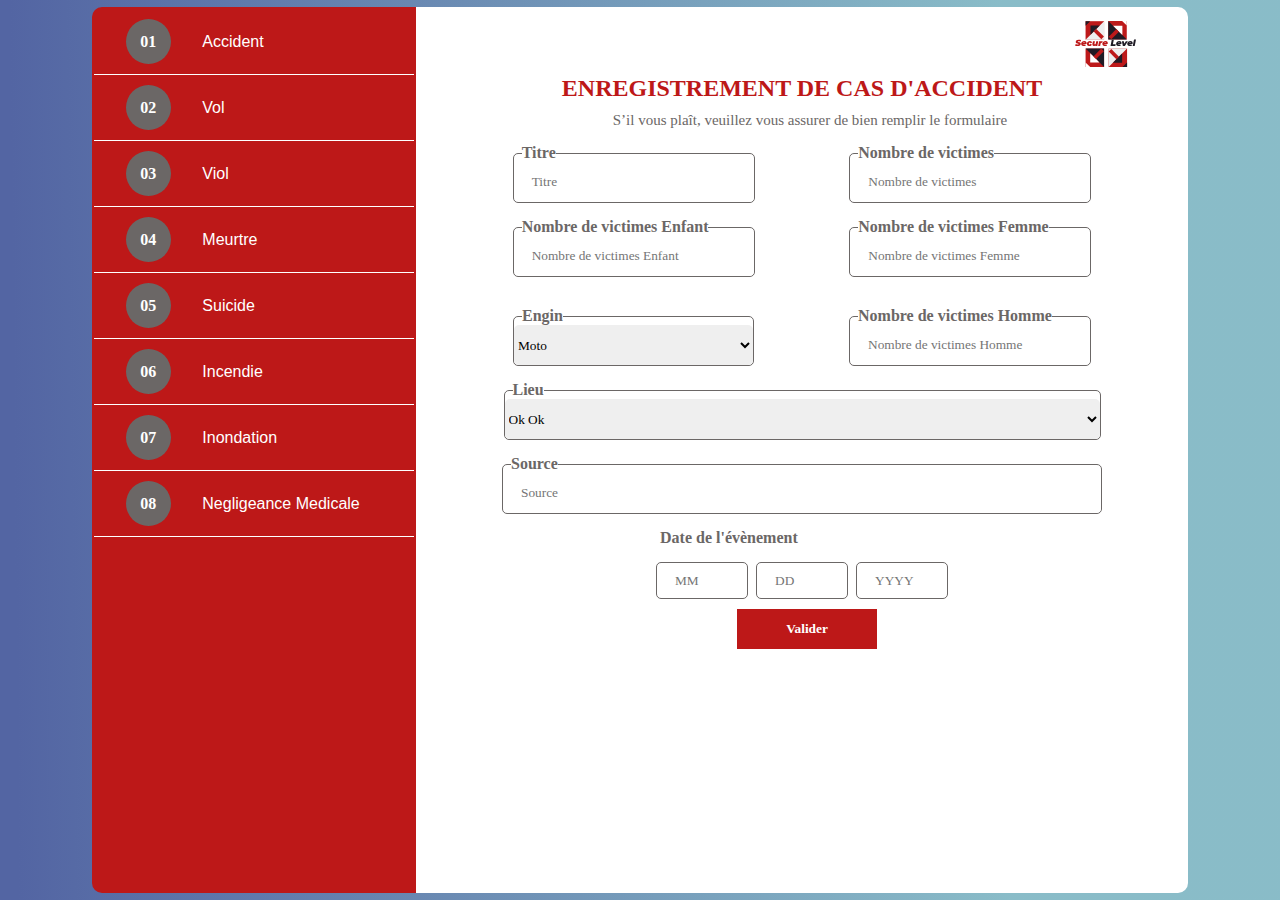
<file: index.html>
<!DOCTYPE html>
<html lang="fr">

<head>
    <meta charset="UTF-8">
    <meta http-equiv="X-UA-Compatible" content="IE=edge">
    <meta name="viewport" content="width=device-width, initial-scale=1.0">
    <link rel="stylesheet" href="style.css">
    <link rel="shortcut icon" href="./assets/logo.png" type="image/x-icon">
    <title>Formulaire-Accident</title>
</head>

<body>
    <div class="principal">
        <div class="secondaire">
            <!-- fond degrade -->
            <div class="trois">
                <div class="sidebar_gche">
                    <div class="menu">
                        <a href="index.html">
                            <div class="puce_verte">
                                01
                            </div>
                            <div class="list-item">Accident</div>
                        </a>

                        <a href="volPage.html">
                            <div class="puce_verte">
                                02
                            </div>
                            <div class="list-item">Vol</div>
                        </a>

                        <a href="violPage.html">
                            <div class="puce_verte">
                                03
                            </div>
                            <div class="list-item">Viol</div>
                        </a>

                        <a href="meurtrePage.html">
                            <div class="puce_verte">
                                04
                            </div>
                            <div class="list-item">Meurtre</div>
                        </a>

                        <a href="suicidePage.html">
                            <div class="puce_verte">
                                05
                            </div>
                            <div class="list-item">Suicide</div>
                        </a>

                        <a href="incendiePage.html">
                            <div class="puce_verte">
                                06
                            </div>
                            <div class="list-item">Incendie</div>
                        </a>


                        <a href="inondationPage.html">
                            <div class="puce_verte">
                                07
                            </div>
                            <div class="list-item">Inondation</div>
                        </a>

                        <a href="Negligeance.html">
                            <div class="puce_verte">
                                08
                            </div>
                            <div class="list-item">Negligeance Medicale</div>
                        </a>
                    </div>
                </div>
                <div class="fond_blanc">
                    <div id="logo">
                        <img src="./assets/logo.svg" alt="Logo Secure Level">
                    </div>
                    <div class="text-form">
                        <h2>enregistrement de cas d'ACCIDENT</h2>
                        <p>S’il vous plaît, veuillez vous assurer de bien remplir le formulaire</p>
                    </div>

                    <form action="" method='post'>
                        <div class="first_template">
                            <fieldset>
                                <legend>Titre</legend>
                                <input type="text" class="form-control" id="title" name="title" placeholder="Titre">
                            </fieldset>
                            <fieldset>
                                <legend>Nombre de victimes</legend>
                                <input type="number" class="form-control" id="nbvictimes" name="nbvictimes"
                                    placeholder="Nombre de victimes" min="0" step="1" onchange="handleChange()"
                                    oninput="handleInput()">
                            </fieldset>
                        </div>
                        <div class="first_template">
                            <fieldset>
                                <legend>Nombre de victimes Enfant</legend>
                                <input type="number" class="form-control" id="nbrE" name="nbrE"
                                    placeholder="Nombre de victimes Enfant" onchange="handleChange()"
                                    oninput="handleInput()" min="0" step="1">
                            </fieldset>
                            <fieldset>
                                <legend>Nombre de victimes Femme</legend>
                                <input type="number" class="form-control" id="nbrF" name="nbrF"
                                    placeholder="Nombre de victimes Femme" onchange="handleChange()"
                                    oninput="handleInput()" min="0" step="1">
                            </fieldset>
                        </div>
                        <div class="first_template">
                            <span id="text-alert" style="color:#bd1818;">Les chiffres entrés ne
                                correspondent pas</span>
                        </div>
                        <div class="first_template">
                            <fieldset>
                                <legend>Engin</legend>
                                <select name="engin" id="type">
                                    <option value="Moto">Moto</option>
                                    <option value="Vehicule de transport">Vehicule de transport</option>
                                </select>
                            </fieldset>

                            <div>
                                <fieldset>
                                    <legend>Nombre de victimes Homme</legend>
                                    <input type="number" class="form-control" id="nbrH" name="nbrH"
                                        placeholder="Nombre de victimes Homme" onchange="handleChange()"
                                        oninput="handleInput()" min="0" step="1">
                                </fieldset>
                                <span id="text-alert" style="color:#bd1818; display:none;">Les chiffres entrés ne
                                    correspondent pas</span>
                            </div>
                        </div>


                        </fieldset>
                        <div class="first_template">
                            <fieldset>
                                <legend>Lieu</legend>
                                <select name="lieu" id="lieu">
                                    <option>Ok Ok</option>
                                </select>
                            </fieldset>
                        </div>
                        <div class="first_template">
                            <fieldset>
                                <legend>Source</legend>
                                <input type="text" class="form-control" id="source" name="source" placeholder="Source">
                            </fieldset>
                        </div>

                        </fieldset>

                        <div class="first_template">
                            <fieldset class="dateItem">
                                <legend>Date de l'évènement</legend>
                                <div id="datetime">
                                    <div>
                                        <fieldset>
                                            <input type="number" name="mois" id="mois" placeholder="MM" min="1" max="12"
                                                onchange="handleChange()" oninput="handleInput()">
                                        </fieldset>
                                    </div>
                                    <div>
                                        <fieldset id="day">
                                            <input type="number" name="jour" id="jour" placeholder="DD" min="1" max="31"
                                                onchange="handleChange()" oninput="handleInput()">
                                        </fieldset>
                                    </div>
                                    <div>
                                        <fieldset id="year">
                                            <input type="number" name="annee" id="annee" placeholder="YYYY" min="2000"
                                                max="2022" onchange="handleChange()" oninput="handleInput()">
                                        </fieldset>
                                    </div>
                                </div>
                            </fieldset>

                        </div>
                        <div class="first_template">
                            <input type="submit" name="send" id="bouton" value="Valider" onclick="handleClick()">
                        </div>
                    </form>
                </div>
            </div>
        </div>
    </div>
    <!-- Javascript Code -->
    <script src="date.js"></script>
    <script src="form.js"></script>
    <script src="calcul.js"></script>
</body>

</html>
</file>
<file: style.css>
* {
  margin: 0;
  padding: 0;
  font-family: montserrat;
}

/* ******************************************************************************************************/
/* ******************************************************************************************************/
/* ******************************************************************************************************/
/* *************************320px TO 480px**********************************************/
/* ******************************************************************************************************/
/* ******************************************************************************************************/
/* ******************************************************************************************************/
@media only screen and (min-width: 320px) and (max-width: 480px) {
  .principal {
    width: 100%;
    height: 100vh;
    overflow: hidden;
  }

  .menu {
    display: flex;
    overflow-x: scroll;
    gap: 2%;
    margin-top: 2px;
  }
  .trois {
    width: 100%;
    height: 100vh;
  }
  a {
    display: flex;
    justify-content: space-between;
    align-items: center;
    border: 0.5px solid #ffffff none;
    height: 10%;
    text-decoration: none;
    font-size: 10px;
  }
  p {
    text-align: center;
    font-size: 10px;
    width: 60%;
    color: #6b6766;
    margin-left: 20%;
    margin-top: 10px;
    display: flex;
    justify-content: center;
    justify-content: space-evenly;
  }
  .sidebar_gche {
    width: 100%;
    background: #bd1818;
    border-radius: 5px 5px 0px 0px;
    padding-top: 2px;
  }
  h2 {
    text-transform: uppercase;
    color: #bd1818;
    display: flex;
    justify-content: center;
    justify-content: space-evenly;
    font-size: 15px;
    text-align: center;
  }

  legend {
    margin-left: 3px;
    color: #6b6766;
    font-weight: bold;
    font-size: 9px;
  }
  .list-item {
    color: #fff;
  }
  .text-form {
    margin-top: 8px;
  }
  .fond_blanc {
    width: 100%;
    border-radius: 0px 8px 8px 0px;
    border: 1px #fff solid;
    background-color: #fff;
    overflow-y: scroll;
  }
  .menu::-webkit-scrollbar {
    width: 0 px;
  }
  .fond_blanc::-webkit-scrollbar {
    width: 7px;
  }
  .fond_blanc::-webkit-scrollbar-track,
  .menu::-webkit-scrollbar-track {
    background: #6b6766;
    border-radius: 10px;
    border: none;
  }
  .fond_blanc::-webkit-scrollbar-thumb:hover,
  .menu::-webkit-scrollbar-thumb:hover {
    background-color: #ebe318;
    transform: translateY(1.2);
  }
  .fond_blanc::-webkit-scrollbar-thumb,
  .menu::-webkit-scrollbar-thumb {
    background-color: #bd1818;
    border-radius: 10px;
    border: 1px solid transparent;
    /* margin-right: 50px; */
    transition: 0.1s transform;
  }

  .puce_verte {
    width: 20px;
    height: 20px;
    color: #fff;
    border-radius: 100% 100%;
    background-color: #6b6766;
    display: flex;
    justify-content: center;
    align-items: center;
    font-weight: bold;
  }

  .second_template,
  .third_template {
    display: flex;
    justify-content: center;
    margin-top: 10px;
  }

  #lieu:focus,
  #engin:focus,
  #type:focus {
    outline: none;
  }
  #fieldNb {
    width: 90%;
    margin-top: 10px;
    padding: 5px 0;
  }
  .nbVictimesH {
    margin-top: 4px;
  }
  .fi {
    margin-top: 10px;
    display: flex;
    justify-content: space-evenly;
  }

  .puce_verte:hover {
    background-color: #ebe318;
    color: #6b6766;
  }
  /* .puce_blanche {
    width: 50px;
    height: 50px;
    border: #000 solid 0px;
    border-radius: 100% 100%;
    background-color: #ffffff;
    float: left;
  } */

  .nbVictimesH {
    display: flex;
    justify-content: center;
    margin-top: 10px;
  }

  #engin,
  #type {
    border: none;
    width: 150px;
    height: 40px;
    border-radius: 5px;
  }
  #lieu,
  #source {
    width: 355px;
    border: none;
    height: 40px;
    border-radius: 5px;
  }
  input[type="text"],
  #nbvictimes,
  #nbrE,
  #nbrF,
  #nbrH {
    width: 145px;
    height: 40px;
    border: none;
    border-radius: 5px;
  }

  fieldset {
    border: #6b6766 solid 0.1rem;
    border-radius: 5px;
    width: fit-content;
  }
  .Nbvictim {
    margin-left: 5%;
    margin-top: 5px;
  }
  .formulaire {
    width: 77%;
  }
  .first_template {
    display: flex;
    justify-content: space-around;
    margin-top: 15px;
  }

  input::placeholder {
    text-indent: 1px;
    font-weight: bold;
    font-size: 9px;
  }

  input:focus {
    outline: none;
  }
  input {
    margin-left: 10px;
  }
  #datetime {
    display: flex;
    justify-content: space-evenly;
    margin-top: 5px;
  }
  .dateItem {
    border: none;
    width: 250px;
    height: 65px;
  }

  input[type="number"] {
    border-radius: 15px;
    width: 50px;
    height: 35px;
    border: none;
  }

  input[type="number"]:focus {
    outline: none;
  }

  img {
    width: 8%;
    margin-right: 50px;
    margin-top: 12px;
  }
  

  #logo {
    display: flex;
    justify-content: flex-end;
  }
  input[type="submit"] {
    width: 100px;
    height: 40px;
    margin-top: 15px;
    margin-left: 25%;
    color: #fff;
    background: #bd1818;
    border: none;
    animation: transform 0.1s;
    font-weight: bold;
    text-transform: capitalize;
  }

  input[type="submit"]:hover {
    background: #ebe318;
    color: #6b6766;
  }

  a:focus {
    outline: none;
  }

  .fie {
    display: flex;
    justify-content: space-evenly;
  }

  #fieldN {
    width: 90%;
    margin-top: 10px;
    /* padding: 2px 2px; */
    border: none;
  }

  .barderecherche {
    width: 50%;
    display: flex;
    align-items: center;
    justify-content: center;
    margin: 0 25%;
    margin-top: 20px;
  }

  .bar {
    display: flex;
    flex-direction: column;
  }

  .formulaire {
    display: flex;
    justify-content: space-evenly;
  }

  .chartCard {
    display: flex;
    justify-content: space-evenly;
    margin-top: 5%;
  }
  .chartBox {
    width: 100%;
  }
}

/* ******************************************************************************************************/
/* ******************************************************************************************************/
/* ******************************************************************************************************/
/* *************************481px TO 600px**********************************************/
/* ******************************************************************************************************/
/* ******************************************************************************************************/
/* ******************************************************************************************************/
@media screen and (min-width: 481px) and (max-width: 600px) {
  .principal {
    width: 100%;
    height: 100vh;
    overflow: hidden;
  }

  .menu {
    display: flex;
    overflow-x: auto;
    gap: 2%;
    margin-top: 2px;
  }
  .trois {
    width: 100%;
    height: 100vh;
  }
  a {
    display: flex;
    justify-content: space-between;
    align-items: center;
    border: 0.5px solid #ffffff none;
    height: 10%;
    text-decoration: none;
    font-size: 10px;
  }
  p {
    text-align: center;
    font-size: 10px;
    width: 60%;
    color: #6b6766;
    margin-left: 20%;
    margin-top: 10px;
    display: flex;
    justify-content: center;
    justify-content: space-evenly;
  }
  .sidebar_gche {
    width: 100%;
    background: #bd1818;
    border-radius: 5px 5px 0px 0px;
    padding-top: 2px;
  }
  h2 {
    text-transform: uppercase;
    color: #bd1818;
    display: flex;
    justify-content: center;
    justify-content: space-evenly;
    font-size: 15px;
    text-align: center;
  }

  legend {
    margin-left: 3px;
    color: #6b6766;
    font-weight: bold;
    font-size: 9px;
  }
  .list-item {
    color: #fff;
  }
  .text-form {
    margin-top: 8px;
  }
  .fond_blanc {
    width: 100%;
    border-radius: 0px 8px 8px 0px;
    border: 1px #fff solid;
    background-color: #fff;
    overflow-y: scroll;
  }
  .menu::-webkit-scrollbar {
    width: 0 px;
  }
  .fond_blanc::-webkit-scrollbar {
    width: 7px;
  }
  .fond_blanc::-webkit-scrollbar-track,
  .menu::-webkit-scrollbar-track {
    background: #6b6766;
    border-radius: 10px;
    border: none;
  }
  .fond_blanc::-webkit-scrollbar-thumb:hover,
  .menu::-webkit-scrollbar-thumb:hover {
    background-color: #ebe318;
    transform: translateY(1.2);
  }
  .fond_blanc::-webkit-scrollbar-thumb,
  .menu::-webkit-scrollbar-thumb {
    background-color: #bd1818;
    border-radius: 10px;
    border: 1px solid transparent;
    /* margin-right: 50px; */
    transition: 0.1s transform;
  }

  .puce_verte {
    width: 20px;
    height: 20px;
    color: #fff;
    border-radius: 100% 100%;
    background-color: #6b6766;
    display: flex;
    justify-content: center;
    align-items: center;
    font-weight: bold;
  }

  .second_template,
  .third_template {
    display: flex;
    justify-content: center;
    margin-top: 10px;
  }

  /* #lieu,
  #engin,
  #type {
    border: none;
    width: 155px;
    height: 30px;
    border-radius: 5px;
  } */
  #lieu:focus,
  #engin:focus,
  #type:focus {
    outline: none;
  }
  #fieldNb {
    width: 90%;
    margin-top: 10px;
    padding: 5px 0;
  }
  .nbVictimesH {
    margin-top: 4px;
  }
  .fi {
    margin-top: 10px;
    display: flex;
    justify-content: space-evenly;
  }

  .puce_verte:hover {
    background-color: #ebe318;
    color: #6b6766;
  }
  /* .puce_blanche {
    width: 50px;
    height: 50px;
    border: #000 solid 0px;
    border-radius: 100% 100%;
    background-color: #ffffff;
    float: left;
  } */

  .nbVictimesH {
    display: flex;
    justify-content: center;
    margin-top: 10px;
  }

  #engin,
  #type {
    border: none;
    width: 250px;
    height: 40px;
    border-radius: 5px;
  }
  #lieu,
  #source {
    width: 475px;
    border: none;
    height: 40px;
    border-radius: 5px;
  }
  input[type="text"],
  #nbvictimes,
  #nbrE,
  #nbrF,
  #nbrH {
    width: 200px;
    height: 40px;
    border: none;
    border-radius: 5px;
  }
  fieldset {
    border: #6b6766 solid 0.1rem;
    border-radius: 5px;
    width: fit-content;
  }
  .Nbvictim {
    margin-left: 9%;
    margin-top: 5px;
  }
  .formulaire {
    width: 77%;
  }
  .first_template {
    display: flex;
    justify-content: space-around;
    margin-top: 15px;
  }

  input::placeholder {
    text-indent: 1px;
    font-weight: bold;
    font-size: 9px;
  }

  input:focus {
    outline: none;
  }
  input {
    margin-left: 10px;
  }
  .date {
    margin-top: 10px;
    margin-left: 26.5%;
  }
  #datetime {
    display: flex;
    justify-content: space-evenly;
    margin-top: 5px;
  }
  .dateItem {
    width: 250px;
    height: 65px;
    border: none;
  }

  input[type="number"] {
    border-radius: 15px;
    width: 50px;
    height: 35px;
    border: none;
  }

  input[type="number"]:focus {
    outline: none;
  }

  img {
    width: 8%;
    margin-right: 50px;
    margin-top: 12px;
  }
  

  #logo {
    display: flex;
    justify-content: flex-end;
  }
  input[type="submit"] {
    width: 100px;
    height: 40px;
    margin-top: 15px;
    margin-left: 25%;
    color: #fff;
    background: #bd1818;
    border: none;
    animation: transform 0.1s;
    font-weight: bold;
    text-transform: capitalize;
  }

  input[type="submit"]:hover {
    background: #ebe318;
    color: #6b6766;
  }

  a:focus {
    outline: none;
  }

  .fie {
    display: flex;
    justify-content: space-evenly;
  }

  #fieldN {
    width: 90%;
    margin-top: 10px;
    /* padding: 2px 2px; */
    border: none;
  }

  .barderecherche {
    width: 50%;
    display: flex;
    align-items: center;
    justify-content: center;
    margin: 0 25%;
    margin-top: 20px;
  }

  .bar {
    display: flex;
    flex-direction: column;
  }

  .formulaire {
    display: flex;
    justify-content: space-evenly;
  }

  .chartCard {
    display: flex;
    justify-content: space-evenly;
    margin-top: 5%;
  }
  .chartBox {
    width: 100%;
  }
}

/* ******************************************************************************************************/
/* ******************************************************************************************************/
/* ******************************************************************************************************/
/* *************************601px and 721px**********************************************/
/* ******************************************************************************************************/
/* ******************************************************************************************************/
/* ******************************************************************************************************/
@media screen and (min-width: 601px) and (max-width: 721px) {
  .principal {
    width: 100%;
    height: 100vh;
    border: 0px #f00 solid;
    font-family: Arial, Helvetica, sans-serif;
  }

  .secondaire {
    width: 100%;
    height: 100vh;
    margin: 0 auto;
    background: linear-gradient(
      89.45deg,
      #5365a3 1.42%,
      rgba(118, 177, 191, 0.86) 78.2%
    );
  }
  .menu {
    height: fit-content;
    overflow-y: auto;
  }
  .trois {
    width: 100%;
    height: 100vh;
    display: flex;
    justify-content: center;
    align-items: center;
    border: 0px solid #00f;
  }
  a {
    display: flex;
    justify-content: space-evenly;
    align-items: center;
    border: 0.5px solid #ffffff;
    width: 100%;
    height: 55px;
    border-top: none;
    border-left: none;
    border-right: none;
    text-decoration: none;
  }
  p {
    text-align: center;
    font-size: 10px;
    width: 200px;
    color: #6b6766;
    margin-left: 25%;
    margin-top: 10px;
  }
  .sidebar_gche {
    width: 25%;
    height: 98vh;
    background: #bd1818;
    border-radius: 8px 0px 0px 8px;
  }
  h2 {
    text-transform: uppercase;
    color: #bd1818;
    display: flex;
    justify-content: center;
    text-align: center;
    font-size: 15px;
  }

  legend {
    margin-left: 2px;
    color: #6b6766;
    font-weight: 550;
    font-size: 12px;
  }
  .list-item {
    color: #fff;
    font-family: arial;
    width: 68%;
    font-size: 15px;
    font-family: montserrat;
  }
  .text-form {
    margin-top: 8px;
  }
  .fond_blanc {
    width: 60%;
    height: 98vh;
    border-radius: 0px 10px 10px 0px;
    /* border: 1px #fff solid; */
    background-color: #fff;
    overflow: auto;
  }

  .fond_blanc::-webkit-scrollbar {
    width: 4px;
  }
  .fond_blanc::-webkit-scrollbar-track {
    background: #6b6766;
    border-radius: 10px;
    border: none;
  }
  .fond_blanc::-webkit-scrollbar-thumb:hover {
    background-color: #ebe318;
    transform: translateY(1.2);
  }
  .fond_blanc::-webkit-scrollbar-thumb {
    background-color: #bd1818;
    border-radius: 10px;
    border: 1px solid transparent;
    margin-right: 50px;
    transition: 0.1s transform;
  }

  .cercle_vert {
    width: 50px;
    height: 50px;
    border: #000 solid 0px;
    border-radius: 100% 100%;
    background-color: #66a950;
  }
  .puce_verte {
    width: 30px;
    height: 30px;
    color: #fff;
    border-radius: 100% 100%;
    background-color: #6b6766;
    display: flex;
    justify-content: center;
    align-items: center;
    font-weight: bold;
    font-size: 15px;
  }

  .second_template,
  .third_template {
    display: flex;
    justify-content: center;
    margin-top: 10px;
  }
  /* 
  #lieu,
  #engin,
  #type {
    border: none;
    width: 165px;
    height: 40px;
    border-radius: 5px;
  } */
  #lieu:focus,
  #engin:focus,
  #type:focus {
    outline: none;
  }
  #fieldNb {
    width: 90%;
    margin-top: 10px;
    padding: 5px 0;
  }
  .nbVictimesH {
    margin-top: 4px;
  }
  .fi {
    margin-top: 10px;
    display: flex;
    justify-content: space-evenly;
  }

  .puce_verte:hover {
    background-color: #ebe318;
    color: #6b6766;
  }
  .puce_blanche {
    width: 50px;
    height: 50px;
    border: #000 solid 0px;
    border-radius: 100% 100%;
    background-color: #ffffff;
    float: left;
  }

  .nbVictimesH {
    display: flex;
    justify-content: center;
    margin-top: 10px;
  }

  /* .Nbvictim {
    margin-left: 5%;
    margin-top: 8px;
  } */

  fieldset {
    border: #6b6766 solid 0.1rem;
    border-radius: 5px;
    width: fit-content;
  }
  /* 
  .formulaire {
    width: 77%;
  } */
  .first_template {
    display: flex;
    justify-content: space-evenly;
    margin-top: 15px;
  }

  input::placeholder {
    text-indent: 8px;
    font-weight: normal;
  }

  input:focus {
    outline: none;
  }
  input {
    margin-left: 10px;
  }
  .date {
    margin-top: 10px;
    margin-left: 58px;
  }
  #datetime {
    display: flex;
    justify-content: space-evenly;
    margin-top: 5px;
  }
  .dateItem {
    width: 40%;
    border: none;
    height: 65px;
  }

  input[type="number"] {
    border-radius: 15px;
    width: 80px;
    height: 35px;
    border: none;
  }

  input[type="number"]:focus {
    outline: none;
  }

  img {
    width: 8%;
    margin-right: 50px;
    margin-top: 12px;
  }
    

  #logo {
    display: flex;
    justify-content: flex-end;
  }
  input[type="submit"] {
    width: 140px;
    height: 40px;
    margin-top: 15px;
    color: #fff;
    background: #bd1818;
    border: none;
    animation: transform 0.1s;
    font-weight: bold;
    text-transform: capitalize;
  }

  input[type="submit"]:hover {
    background: #ebe318;
    color: #6b6766;
  }

  a:focus {
    outline: none;
  }

  .fie {
    display: flex;
    justify-content: space-evenly;
  }

  #fieldN {
    width: 540px;
    margin-top: 10px;
    padding: 5px 0;
    border: none;
  }
  .barderecherche {
    width: 50%;
    display: flex;
    align-items: center;
    justify-content: center;
    margin: 0 25%;
    margin-top: 20px;
  }

  .bar {
    display: flex;
    flex-direction: column;
  }

  .formulaire {
    display: flex;
    justify-content: space-evenly;
  }

  .chartCard {
    display: flex;
    justify-content: space-evenly;
    margin-top: 5%;
  }
  .chartBox {
    width: 100%;
  }

  legend {
    font-size: 10px;
  }
  @media screen and (min-width: 601px) {
    #engin,
    #type {
      border: none;
      width: 145px;
      height: 40px;
      border-radius: 5px;
    }
    #lieu,
    #source {
      width: 320px;
      border: none;
      height: 40px;
      border-radius: 5px;
    }
    input[type="text"],
    #nbvictimes,
    #nbrE,
    #nbrF,
    #nbrH {
      width: 140px;
      height: 40px;
      border: none;
      border-radius: 5px;
    }
  }

  @media screen and (min-width: 661px) {
    #engin,
    #type {
      border: none;
      width: 175px;
      height: 40px;
      border-radius: 5px;
    }
    #lieu {
      width: 370px;
      border: none;
      height: 40px;
      border-radius: 5px;
    }
    #source {
      width: 360px;
      border: none;
      height: 40px;
      border-radius: 5px;
    }
    input[type="text"],
    #nbvictimes,
    #nbrE,
    #nbrF,
    #nbrH {
      width: 170px;
      height: 40px;
      border: none;
      border-radius: 5px;
    }
  }

  /* @media screen and (min-width:7px) {
    
  #engin,
  #type {
    border: none;
    width: 175px;
    height: 40px;
    border-radius: 5px;
  }
  #lieu,
  #source {
    width: 380px;
    border: none;
    height: 40px;
    border-radius: 5px;
  }
  input[type="text"],
  #nbvictimes,
  #nbrE,
  #nbrF,
  #nbrH {
    width: 170px;
    height: 40px;
    border: none;
    border-radius: 5px;
  }
    
  } */
}

/* ******************************************************************************************************/
/* ******************************************************************************************************/
/* ******************************************************************************************************/
/* *************************722px and 863px**********************************************/
/* ******************************************************************************************************/
/* ******************************************************************************************************/
/* ******************************************************************************************************/
@media screen and (min-width: 722px) and (max-width: 862px) {
  .principal {
    width: 100%;
    height: 100vh;
    border: 0px #f00 solid;
    font-family: Arial, Helvetica, sans-serif;
  }

  .secondaire {
    width: 100%;
    height: 100vh;
    margin: 0 auto;
    background: linear-gradient(
      89.45deg,
      #5365a3 1.42%,
      rgba(118, 177, 191, 0.86) 78.2%
    );
  }
  .menu {
    height: fit-content;
    overflow-y: auto;
  }
  .trois {
    width: 100%;
    height: 100vh;
    display: flex;
    justify-content: center;
    align-items: center;
    border: 0px solid #00f;
  }
  a {
    display: flex;
    justify-content: space-evenly;
    align-items: center;
    border: 0.5px solid #ffffff;
    width: 100%;
    height: 55px;
    border-top: none;
    border-left: none;
    border-right: none;
    text-decoration: none;
  }
  p {
    text-align: center;
    font-size: 10px;
    width: 200px;
    color: #6b6766;
    margin-left: 25%;
    margin-top: 10px;
  }
  .sidebar_gche {
    width: 25%;
    height: 98vh;
    background: #bd1818;
    border-radius: 8px 0px 0px 8px;
  }
  h2 {
    text-transform: uppercase;
    color: #bd1818;
    display: flex;
    justify-content: center;
    text-align: center;
    font-size: 15px;
  }

  legend {
    margin-left: 2px;
    color: #6b6766;
    font-weight: 550;
    font-size: 12px;
  }
  .list-item {
    color: #fff;
    font-family: arial;
    width: 68%;
    font-size: 15px;
    font-family: montserrat;
  }
  .text-form {
    margin-top: 8px;
  }
  .fond_blanc {
    width: 60%;
    height: 98vh;
    border-radius: 0px 10px 10px 0px;
    /* border: 1px #fff solid; */
    background-color: #fff;
    overflow: auto;
  }

  .fond_blanc::-webkit-scrollbar {
    width: 4px;
  }
  .fond_blanc::-webkit-scrollbar-track {
    background: #6b6766;
    border-radius: 10px;
    border: none;
  }
  .fond_blanc::-webkit-scrollbar-thumb:hover {
    background-color: #ebe318;
    transform: translateY(1.2);
  }
  .fond_blanc::-webkit-scrollbar-thumb {
    background-color: #bd1818;
    border-radius: 10px;
    border: 1px solid transparent;
    margin-right: 50px;
    transition: 0.1s transform;
  }

  .cercle_vert {
    width: 50px;
    height: 50px;
    border: #000 solid 0px;
    border-radius: 100% 100%;
    background-color: #66a950;
  }
  .puce_verte {
    width: 30px;
    height: 30px;
    color: #fff;
    border-radius: 100% 100%;
    background-color: #6b6766;
    display: flex;
    justify-content: center;
    align-items: center;
    font-weight: bold;
    font-size: 15px;
  }

  .second_template,
  .third_template {
    display: flex;
    justify-content: center;
    margin-top: 10px;
  }
  #engin,
  #type {
    border: none;
    width: 185px;
    height: 40px;
    border-radius: 5px;
  }
  #lieu,
  #source {
    width: 420px;
    border: none;
    height: 40px;
    border-radius: 5px;
  }
  #lieu:focus,
  #engin:focus,
  #type:focus {
    outline: none;
  }
  #fieldNb {
    width: 90%;
    margin-top: 10px;
    padding: 5px 0;
  }
  .nbVictimesH {
    margin-top: 4px;
  }
  .fi {
    margin-top: 10px;
    display: flex;
    justify-content: space-evenly;
  }

  .puce_verte:hover {
    background-color: #ebe318;
    color: #6b6766;
  }
  .puce_blanche {
    width: 50px;
    height: 50px;
    border: #000 solid 0px;
    border-radius: 100% 100%;
    background-color: #ffffff;
    float: left;
  }

  .nbVictimesH {
    display: flex;
    justify-content: center;
    margin-top: 10px;
  }

  .Nbvictim {
    margin-left: 5%;
    margin-top: 8px;
  }

  input[type="text"],
  #nbvictimes,
  #nbrE,
  #nbrF,
  #nbrH {
    width: 180px;
    height: 40px;
    border: none;
    border-radius: 5px;
  }
  fieldset {
    border: #6b6766 solid 0.1rem;
    border-radius: 5px;
    width: fit-content;
  }
  /* 
  .formulaire {
    width: 77%;
  } */
  .first_template {
    display: flex;
    justify-content: space-evenly;
    margin-top: 25px;
  }

  input::placeholder {
    text-indent: 8px;
    font-weight: normal;
  }

  input:focus {
    outline: none;
  }
  input {
    margin-left: 10px;
  }
  .date {
    margin-top: 10px;
    margin-left: 58px;
  }
  #datetime {
    display: flex;
    justify-content: space-evenly;
    margin-top: 5px;
  }
  .dateItem {
    width: 40%;
    height: 65px;
    border: none;
  }

  input[type="number"] {
    border-radius: 15px;
    width: 60px;
    height: 35px;
    border: none;
  }

  input[type="number"]:focus {
    outline: none;
  }

  img {
    width: 8%;
    margin-right: 50px;
    margin-top: 12px;
  }
   

  #logo {
    display: flex;
    justify-content: flex-end;
  }
  input[type="submit"] {
    width: 140px;
    height: 40px;
    color: #fff;
    background: #bd1818;
    border: none;
    animation: transform 0.1s;
    font-weight: bold;
    text-transform: capitalize;
  }

  input[type="submit"]:hover {
    background: #ebe318;
    color: #6b6766;
  }

  a:focus {
    outline: none;
  }

  .fie {
    display: flex;
    justify-content: space-evenly;
  }

  #fieldN {
    width: 540px;
    margin-top: 10px;
    padding: 5px 0;
    border: none;
  }
  .barderecherche {
    width: 50%;
    display: flex;
    align-items: center;
    justify-content: center;
    margin: 0 25%;
    margin-top: 20px;
  }

  .bar {
    display: flex;
    flex-direction: column;
  }

  .formulaire {
    display: flex;
    justify-content: space-evenly;
  }

  .chartCard {
    display: flex;
    justify-content: space-evenly;
    margin-top: 5%;
  }
  .chartBox {
    width: 100%;
  }
}

/* ******************************************************************************************************/
/* ******************************************************************************************************/
/* ******************************************************************************************************/
/* *************************863px and 982px**********************************************/
/* ******************************************************************************************************/
/* ******************************************************************************************************/
/* ******************************************************************************************************/
@media screen and (min-width: 863px) and (max-width: 982px) {
  .principal {
    width: 100%;
    height: 100vh;
    border: 0px #f00 solid;
    font-family: Arial, Helvetica, sans-serif;
  }

  .secondaire {
    width: 100%;
    height: 100vh;
    margin: 0 auto;
    background: linear-gradient(
      89.45deg,
      #5365a3 1.42%,
      rgba(118, 177, 191, 0.86) 78.2%
    );
  }
  .menu {
    height: fit-content;
  }
  .trois {
    width: 100%;
    height: 100vh;
    display: flex;
    justify-content: center;
    align-items: center;
    border: 0px solid #00f;
  }
  a {
    display: flex;
    justify-content: space-evenly;
    align-items: center;
    border: 0.5px solid #ffffff;
    width: 100%;
    height: 65px;
    border-top: none;
    border-left: none;
    border-right: none;
    text-decoration: none;
  }
  p {
    text-align: center;
    font-size: 15px;
    width: 400px;
    color: #6b6766;
    margin-left: 15%;
    margin-top: 10px;
  }
  .sidebar_gche {
    width: 25%;
    height: 98vh;
    background: #bd1818;
    border-radius: 10px 0px 0px 10px;
    overflow: auto;
  }
  h2 {
    text-transform: uppercase;
    color: #bd1818;
    display: flex;
    justify-content: center;
    text-align: center;
  }

  legend {
    margin-left: 8px;
    color: #6b6766;
    font-weight: 550;
  }
  .list-item {
    color: #fff;
    font-family: arial;
    width: 180px;
  }
  .text-form {
    margin-top: 8px;
  }
  .fond_blanc {
    width: 60%;
    height: 98vh;
    border-radius: 0px 10px 10px 0px;
    /* border: 1px #fff solid; */
    background-color: #fff;
    overflow: auto;
  }

  .fond_blanc::-webkit-scrollbar,
  .sidebar_gche::-webkit-scrollbar {
    width: 8px;
  }
  .fond_blanc::-webkit-scrollbar-track,
  .sidebar_gche::-webkit-scrollbar-track {
    background: #6b6766;
    border-radius: 10px;
    border: none;
  }
  .fond_blanc::-webkit-scrollbar-thumb:hover {
    background-color: #ebe318;
    transform: translateY(1.2);
  }
  .fond_blanc::-webkit-scrollbar-thumb,
  .sidebar_gche::-webkit-scrollbar-thumb {
    background-color: #bd1818;
    border-radius: 10px;
    border: 1px solid transparent;
    margin-right: 50px;
    transition: 0.1s transform;
  }
  .sidebar_gche::-webkit-scrollbar-thumb {
    background-color: #ebe318;
  }

  .cercle_vert {
    width: 50px;
    height: 50px;
    border: #000 solid 0px;
    border-radius: 100% 100%;
    background-color: #66a950;
  }
  .puce_verte {
    width: 45px;
    height: 45px;
    color: #fff;
    border-radius: 100% 100%;
    background-color: #6b6766;
    display: flex;
    justify-content: center;
    align-items: center;
    font-weight: bold;
  }

  /* .second_template,
  .third_template {
    display: flex;
    justify-content: center;
    margin-top: 10px;
  } */
  #engin,
  #type {
    border: none;
    width: 210px;
    height: 40px;
    border-radius: 5px;
  }
  #lieu:focus,
  #engin:focus,
  #type:focus {
    outline: none;
  }
  #fieldNb {
    width: 540px;
    margin-top: 10px;
    padding: 5px 0;
  }
  .nbVictimesH {
    margin-top: 4px;
  }
  .fi {
    margin-top: 10px;
    display: flex;
    justify-content: space-evenly;
  }

  .puce_verte:hover {
    background-color: #ebe318;
    color: #6b6766;
  }
  .puce_blanche {
    width: 50px;
    height: 50px;
    border: #000 solid 0px;
    border-radius: 100% 100%;
    background-color: #ffffff;
    float: left;
  }

  .nbVictimesH {
    display: flex;
    justify-content: center;
    margin-top: 10px;
  }

  .Nbvictim {
    margin-left: 15.5%;
    margin-top: 8px;
  }
  #lieu {
    width: 465px;
    border: none;
    height: 40px;
    border-radius: 5px;
  }
  #source {
    width: 450px;
    border: none;
    height: 40px;
    border-radius: 5px;
  }
  legend {
    font-size: 10px;
  }

  .text {
    display: flex;
    justify-content: center;
  }
  input[type="text"],
  #nbvictimes,
  #nbrE,
  #nbrF,
  #nbrH {
    width: 200px;
    height: 40px;
    border: none;
    border-radius: 5px;
  }
  fieldset {
    border: #6b6766 solid 0.1rem;
    border-radius: 5px;
    width: fit-content;
  }

  .formulaire {
    width: 77%;
  }
  .first_template {
    display: flex;
    justify-content: space-evenly;
    margin-top: 15px;
  }

  input::placeholder {
    text-indent: 8px;
    font-weight: normal;
  }

  input:focus {
    outline: none;
  }
  input {
    margin-left: 10px;
  }
  .date {
    display: flex;
    justify-content: center;
  }
  #datetime {
    display: flex;
    justify-content: space-around;
    margin-top: 15px;
  }
  .dateItem {
    border: none;
    width: 300px;
    height: 65px;
  }

  input[type="number"] {
    border-radius: 15px;
    width: 80px;
    height: 35px;
    border: none;
  }

  input[type="number"]:focus {
    outline: none;
  }

  img {
    width: 8%;
    margin-right: 50px;
    margin-top: 12px;
  }
    

  #logo {
    display: flex;
    justify-content: flex-end;
  }
  input[type="submit"] {
    width: 140px;
    height: 40px;
    color: #fff;
    background: #bd1818;
    border: none;
    animation: transform 0.1s;
    font-weight: bold;
    text-transform: capitalize;
  }

  input[type="submit"]:hover {
    background: #ebe318;
    box-shadow: 10px 10px 0px #bd1818;
  }

  a:focus {
    outline: none;
  }

  .fie {
    display: flex;
    justify-content: space-evenly;
  }

  #fieldN {
    width: 540px;
    margin-top: 10px;
    padding: 5px 0;
    border: none;
  }
  .barderecherche {
    width: 50%;
    display: flex;
    align-items: center;
    justify-content: center;
    margin: 0 25%;
    margin-top: 20px;
  }

  .bar {
    display: flex;
    flex-direction: column;
  }

  .formulaire {
    display: flex;
    justify-content: space-evenly;
  }

  .chartCard {
    display: flex;
    justify-content: space-evenly;
    margin-top: 5%;
  }
  .chartBox {
    width: 100%;
  }
}

/* ******************************************************************************************************/
/* ******************************************************************************************************/
/* ******************************************************************************************************/
/* *************************983px TO 1122px**********************************************/
/* ******************************************************************************************************/
/* ******************************************************************************************************/
/* ******************************************************************************************************/
@media screen and (min-width: 983px) and (max-width: 1122px) {
  .principal {
    width: 100%;
    height: 100vh;
    border: 0px #f00 solid;
    font-family: Arial, Helvetica, sans-serif;
  }

  .secondaire {
    width: 100%;
    height: 100vh;
    margin: 0 auto;
    background: linear-gradient(
      89.45deg,
      #5365a3 1.42%,
      rgba(118, 177, 191, 0.86) 78.2%
    );
  }
  .menu {
    height: fit-content;
  }
  .trois {
    width: 100%;
    height: 100vh;
    display: flex;
    justify-content: center;
    align-items: center;
    border: 0px solid #00f;
  }
  a {
    display: flex;
    justify-content: space-evenly;
    align-items: center;
    border: 0.5px solid #ffffff;
    width: 100%;
    height: 65px;
    border-top: none;
    border-left: none;
    border-right: none;
    text-decoration: none;
  }
  p {
    text-align: center;
    font-size: 15px;
    width: 400px;
    color: #6b6766;
    margin-left: 15%;
    margin-top: 10px;
  }
  .sidebar_gche {
    width: 25%;
    height: 98vh;
    background: #bd1818;
    border-radius: 10px 0px 0px 10px;
    overflow: auto;
  }
  h2 {
    text-transform: uppercase;
    color: #bd1818;
    display: flex;
    justify-content: center;
    text-align: center;
  }

  legend {
    margin-left: 8px;
    color: #6b6766;
    font-weight: 550;
  }
  .list-item {
    color: #fff;
    font-family: arial;
    width: 180px;
  }
  .text-form {
    margin-top: 8px;
  }
  .fond_blanc {
    width: 60%;
    height: 98vh;
    border-radius: 0px 10px 10px 0px;
    /* border: 1px #fff solid; */
    background-color: #fff;
    overflow: auto;
  }

  .fond_blanc::-webkit-scrollbar,
  .sidebar_gche::-webkit-scrollbar {
    width: 8px;
  }
  .fond_blanc::-webkit-scrollbar-track,
  .sidebar_gche::-webkit-scrollbar-track {
    background: #6b6766;
    border-radius: 10px;
    border: none;
  }
  .fond_blanc::-webkit-scrollbar-thumb:hover {
    background-color: #ebe318;
    transform: translateY(1.2);
  }
  .fond_blanc::-webkit-scrollbar-thumb,
  .sidebar_gche::-webkit-scrollbar-thumb {
    background-color: #bd1818;
    border-radius: 10px;
    border: 1px solid transparent;
    margin-right: 50px;
    transition: 0.1s transform;
  }
  .sidebar_gche::-webkit-scrollbar-thumb {
    background-color: #ebe318;
  }

  .cercle_vert {
    width: 50px;
    height: 50px;
    border: #000 solid 0px;
    border-radius: 100% 100%;
    background-color: #66a950;
  }
  .puce_verte {
    width: 45px;
    height: 45px;
    color: #fff;
    border-radius: 100% 100%;
    background-color: #6b6766;
    display: flex;
    justify-content: center;
    align-items: center;
    font-weight: bold;
  }

  .second_template,
  .third_template {
    display: flex;
    justify-content: center;
    margin-top: 10px;
  }
  #engin,
  #type {
    border: none;
    width: 239px;
    height: 40px;
    border-radius: 5px;
  }
  #lieu:focus,
  #engin:focus,
  #type:focus {
    outline: none;
  }
  #fieldNb {
    width: 540px;
    margin-top: 10px;
    padding: 5px 0;
  }
  .nbVictimesH {
    margin-top: 4px;
  }
  .fi {
    margin-top: 10px;
    display: flex;
    justify-content: space-evenly;
  }

  .puce_verte:hover {
    background-color: #ebe318;
    color: #6b6766;
  }
  .puce_blanche {
    width: 50px;
    height: 50px;
    border: #000 solid 0px;
    border-radius: 100% 100%;
    background-color: #ffffff;
    float: left;
  }

  .nbVictimesH {
    display: flex;
    justify-content: center;
    margin-top: 10px;
  }

  .Nbvictim {
    margin-left: 15.5%;
    margin-top: 8px;
  }
  #lieu {
    width: 545px;
    border: none;
    height: 40px;
    border-radius: 5px;
  }
  #source {
    width: 535px;
    border: none;
    height: 40px;
    border-radius: 5px;
  }

  .text {
    display: flex;
    justify-content: center;
  }
  input[type="text"],
  #nbvictimes,
  #nbrE,
  #nbrF,
  #nbrH {
    width: 230px;
    height: 40px;
    border: none;
    border-radius: 5px;
  }
  fieldset {
    border: #6b6766 solid 0.1rem;
    border-radius: 5px;
    width: fit-content;
  }

  .formulaire {
    width: 77%;
  }
  .first_template {
    display: flex;
    justify-content: space-evenly;
    margin-top: 15px;
  }

  input::placeholder {
    text-indent: 8px;
    font-weight: normal;
  }

  input:focus {
    outline: none;
  }
  input {
    margin-left: 10px;
  }
  .date {
    display: flex;
    justify-content: center;
  }
  #datetime {
    display: flex;
    justify-content: space-around;
    margin-top: 15px;
  }
  .dateItem {
    border: none;
    width: 300px;
    height: 65px;
  }

  input[type="number"] {
    border-radius: 15px;
    width: 80px;
    height: 35px;
    border: none;
  }

  input[type="number"]:focus {
    outline: none;
  }

  img {
    width: 8%;
    margin-right: 50px;
    margin-top: 12px;
  }
    

  #logo {
    display: flex;
    justify-content: flex-end;
  }
  input[type="submit"] {
    width: 140px;
    height: 40px;
    color: #fff;
    background: #bd1818;
    border: none;
    animation: transform 0.1s;
    font-weight: bold;
    text-transform: capitalize;
  }

  input[type="submit"]:hover {
    background: #ebe318;
    box-shadow: 10px 10px 0px #bd1818;
  }

  a:focus {
    outline: none;
  }

  .fie {
    display: flex;
    justify-content: space-evenly;
  }

  #fieldN {
    width: 540px;
    margin-top: 10px;
    padding: 5px 0;
    border: none;
  }
  .barderecherche {
    width: 50%;
    display: flex;
    align-items: center;
    justify-content: center;
    margin: 0 25%;
    margin-top: 20px;
  }

  .bar {
    display: flex;
    flex-direction: column;
  }

  .formulaire {
    display: flex;
    justify-content: space-evenly;
  }

  .chartCard {
    display: flex;
    justify-content: space-evenly;
    margin-top: 5%;
  }
  .chartBox {
    width: 100%;
  }
}

/* ******************************************************************************************************/
/* ******************************************************************************************************/
/* ******************************************************************************************************/
/* *************************1123px TO 1279px**********************************************/
/* ******************************************************************************************************/
/* ******************************************************************************************************/
/* ******************************************************************************************************/
@media screen and (min-width: 1123px) and (max-width: 1279px) {
  .principal {
    width: 100%;
    height: 100vh;
    border: 0px #f00 solid;
    font-family: Arial, Helvetica, sans-serif;
  }

  .secondaire {
    width: 100%;
    height: 100vh;
    margin: 0 auto;
    background: linear-gradient(
      89.45deg,
      #5365a3 1.42%,
      rgba(118, 177, 191, 0.86) 78.2%
    );
  }
  .menu {
    height: fit-content;
  }
  .trois {
    width: 100%;
    height: 100vh;
    display: flex;
    justify-content: center;
    align-items: center;
    border: 0px solid #00f;
  }
  a {
    display: flex;
    justify-content: space-evenly;
    align-items: center;
    border: 0.5px solid #ffffff;
    width: 100%;
    height: 65px;
    border-top: none;
    border-left: none;
    border-right: none;
    text-decoration: none;
  }
  p {
    text-align: center;
    font-size: 15px;
    width: 400px;
    color: #6b6766;
    margin-left: 15%;
    margin-top: 10px;
  }
  .sidebar_gche {
    width: 25%;
    height: 98vh;
    background: #bd1818;
    border-radius: 10px 0px 0px 10px;
    overflow: auto;
  }
  h2 {
    text-transform: uppercase;
    color: #bd1818;
    display: flex;
    justify-content: center;
    text-align: center;
  }

  legend {
    margin-left: 8px;
    color: #6b6766;
    font-weight: 550;
  }
  .list-item {
    color: #fff;
    font-family: arial;
    width: 180px;
  }
  .text-form {
    margin-top: 8px;
  }
  .fond_blanc {
    width: 60%;
    height: 98vh;
    border-radius: 0px 10px 10px 0px;
    /* border: 1px #fff solid; */
    background-color: #fff;
    overflow: auto;
  }

  .fond_blanc::-webkit-scrollbar,
  .sidebar_gche::-webkit-scrollbar {
    width: 8px;
  }
  .fond_blanc::-webkit-scrollbar-track,
  .sidebar_gche::-webkit-scrollbar-track {
    background: #6b6766;
    border-radius: 10px;
    border: none;
  }
  .fond_blanc::-webkit-scrollbar-thumb:hover {
    background-color: #ebe318;
    transform: translateY(1.2);
  }
  .fond_blanc::-webkit-scrollbar-thumb,
  .sidebar_gche::-webkit-scrollbar-thumb {
    background-color: #bd1818;
    border-radius: 10px;
    border: 1px solid transparent;
    margin-right: 50px;
    transition: 0.1s transform;
  }
  .sidebar_gche::-webkit-scrollbar-thumb {
    background-color: #ebe318;
  }

  .cercle_vert {
    width: 50px;
    height: 50px;
    border: #000 solid 0px;
    border-radius: 100% 100%;
    background-color: #66a950;
  }
  .puce_verte {
    width: 45px;
    height: 45px;
    color: #fff;
    border-radius: 100% 100%;
    background-color: #6b6766;
    display: flex;
    justify-content: center;
    align-items: center;
    font-weight: bold;
  }

  .second_template,
  .third_template {
    display: flex;
    justify-content: center;
    margin-top: 10px;
  }
  #engin,
  #type {
    border: none;
    width: 239px;
    height: 40px;
    border-radius: 5px;
  }
  #lieu:focus,
  #engin:focus,
  #type:focus {
    outline: none;
  }
  #fieldNb {
    width: 540px;
    margin-top: 10px;
    padding: 5px 0;
  }
  .nbVictimesH {
    margin-top: 4px;
  }
  .fi {
    margin-top: 10px;
    display: flex;
    justify-content: space-evenly;
  }

  .puce_verte:hover {
    background-color: #ebe318;
    color: #6b6766;
  }
  .puce_blanche {
    width: 50px;
    height: 50px;
    border: #000 solid 0px;
    border-radius: 100% 100%;
    background-color: #ffffff;
    float: left;
  }

  .nbVictimesH {
    display: flex;
    justify-content: center;
    margin-top: 10px;
  }

  .Nbvictim {
    margin-left: 15.5%;
    margin-top: 8px;
  }
  #lieu {
    width: 565px;
    border: none;
    height: 40px;
    border-radius: 5px;
  }
  #source {
    width: 555px;
    border: none;
    height: 40px;
    border-radius: 5px;
  }

  .text {
    display: flex;
    justify-content: center;
  }
  input[type="text"],
  #nbvictimes,
  #nbrE,
  #nbrF,
  #nbrH {
    width: 230px;
    height: 40px;
    border: none;
    border-radius: 5px;
  }
  fieldset {
    border: #6b6766 solid 0.1rem;
    border-radius: 5px;
    width: fit-content;
  }

  .formulaire {
    width: 77%;
  }
  .first_template {
    display: flex;
    justify-content: space-evenly;
    margin-top: 15px;
  }

  input::placeholder {
    text-indent: 8px;
    font-weight: normal;
  }

  input:focus {
    outline: none;
  }
  input {
    margin-left: 10px;
  }
  .date {
    display: flex;
    justify-content: center;
  }
  #datetime {
    display: flex;
    justify-content: space-around;
    margin-top: 15px;
  }
  .dateItem {
    border: none;
    width: 300px;
    height: 65px;
  }

  input[type="number"] {
    border-radius: 15px;
    width: 80px;
    height: 35px;
    border: none;
  }

  input[type="number"]:focus {
    outline: none;
  }

  img {
    width: 8%;
    margin-right: 50px;
    margin-top: 12px;
  }
   

  #logo {
    display: flex;
    justify-content: flex-end;
  }
  input[type="submit"] {
    width: 140px;
    height: 40px;
    color: #fff;
    background: #bd1818;
    border: none;
    animation: transform 0.1s;
    font-weight: bold;
    text-transform: capitalize;
  }

  input[type="submit"]:hover {
    background: #ebe318;
    box-shadow: 10px 10px 0px #bd1818;
  }

  a:focus {
    outline: none;
  }

  .fie {
    display: flex;
    justify-content: space-evenly;
  }

  #fieldN {
    width: 540px;
    margin-top: 10px;
    padding: 5px 0;
    border: none;
  }
  .barderecherche {
    width: 50%;
    display: flex;
    align-items: center;
    justify-content: center;
    margin: 0 25%;
    margin-top: 20px;
  }

  .bar {
    display: flex;
    flex-direction: column;
  }

  .formulaire {
    display: flex;
    justify-content: space-evenly;
  }

  .chartCard {
    display: flex;
    justify-content: space-evenly;
    margin-top: 5%;
  }
  .chartBox {
    width: 100%;
  }
}

/* ******************************************************************************************************/
/* ******************************************************************************************************/
/* ******************************************************************************************************/
/* *************************1280px and More**********************************************/
/* ******************************************************************************************************/
/* ******************************************************************************************************/
/* ******************************************************************************************************/

@media screen and (min-width: 1280px) {
  .principal {
    width: 100%;
    height: 100vh;
    border: 0px #f00 solid;
    font-family: Arial, Helvetica, sans-serif;
  }

  .secondaire {
    width: 100%;
    height: 100vh;
    margin: 0 auto;
    background: linear-gradient(
      89.45deg,
      #5365a3 1.42%,
      rgba(118, 177, 191, 0.86) 78.2%
    );
  }
  .menu {
    height: fit-content;
  }
  .trois {
    width: 100%;
    height: 100vh;
    display: flex;
    justify-content: center;
    align-items: center;
    border: 0px solid #00f;
  }
  a {
    display: flex;
    justify-content: space-evenly;
    align-items: center;
    border: 0.5px solid #ffffff;
    width: 100%;
    height: 65px;
    border-top: none;
    border-left: none;
    border-right: none;
    text-decoration: none;
  }
  p {
    text-align: center;
    font-size: 15px;
    width: 400px;
    color: #6b6766;
    margin-left: 25%;
    margin-top: 10px;
  }
  .sidebar_gche {
    width: 25%;
    height: 98vh;
    background: #bd1818;
    border-radius: 10px 0px 0px 10px;
    overflow: auto;
    padding: 2px;
  }
  h2 {
    text-transform: uppercase;
    color: #bd1818;
    display: flex;
    justify-content: center;
    text-align: center;
  }

  legend {
    margin-left: 8px;
    color: #6b6766;
    font-weight: 550;
  }
  .list-item {
    color: #fff;
    font-family: arial;
    width: 180px;
  }
  .text-form {
    margin-top: 8px;
  }
  .fond_blanc {
    width: 60%;
    height: 98vh;
    border-radius: 0px 10px 10px 0px;
    /* border: 1px #fff solid; */
    background-color: #fff;
    overflow: auto;
    padding: 2px;
  }

  .fond_blanc::-webkit-scrollbar,
  .sidebar_gche::-webkit-scrollbar {
    width: 8px;
  }
  .fond_blanc::-webkit-scrollbar-track,
  .sidebar_gche::-webkit-scrollbar-track {
    background: #6b6766;
    border-radius: 10px;
    border: none;
  }
  .fond_blanc::-webkit-scrollbar-thumb:hover {
    background-color: #ebe318;
    transform: translateY(1.2);
  }
  .fond_blanc::-webkit-scrollbar-thumb,
  .sidebar_gche::-webkit-scrollbar-thumb {
    background-color: #bd1818;
    border-radius: 10px;
    border: 1px solid transparent;
    margin-right: 50px;
    transition: 0.1s transform;
  }
  .sidebar_gche::-webkit-scrollbar-thumb {
    background-color: #ebe318;
  }

  .cercle_vert {
    width: 50px;
    height: 50px;
    border: #000 solid 0px;
    border-radius: 100% 100%;
    background-color: #66a950;
  }
  .puce_verte {
    width: 45px;
    height: 45px;
    color: #fff;
    border-radius: 100% 100%;
    background-color: #6b6766;
    display: flex;
    justify-content: center;
    align-items: center;
    font-weight: bold;
  }

  .second_template,
  .third_template {
    display: flex;
    justify-content: center;
    margin-top: 10px;
  }
  #engin,
  #type {
    border: none;
    width: 239px;
    height: 40px;
    border-radius: 5px;
  }
  #lieu:focus,
  #engin:focus,
  #type:focus {
    outline: none;
  }
  #fieldNb {
    width: 540px;
    margin-top: 10px;
    padding: 5px 0;
  }
  .nbVictimesH {
    margin-top: 4px;
  }
  .fi {
    margin-top: 10px;
    display: flex;
    justify-content: space-evenly;
  }

  .puce_verte:hover {
    background-color: #ebe318;
    color: #6b6766;
  }
  .puce_blanche {
    width: 50px;
    height: 50px;
    border: #000 solid 0px;
    border-radius: 100% 100%;
    background-color: #ffffff;
    float: left;
  }

  .nbVictimesH {
    display: flex;
    justify-content: center;
    margin-top: 10px;
  }

  .Nbvictim {
    margin-left: 15.5%;
    margin-top: 8px;
  }
  #lieu {
    width: 595px;
    border: none;
    height: 40px;
    border-radius: 5px;
  }
  #source {
    width: 588px;
    border: none;
    height: 40px;
    border-radius: 5px;
  }

  .text {
    display: flex;
    justify-content: center;
  }
  input[type="text"],
  #nbvictimes,
  #nbrE,
  #nbrF,
  #nbrH {
    width: 230px;
    height: 40px;
    border: none;
    border-radius: 5px;
  }
  fieldset {
    border: #6b6766 solid 0.1rem;
    border-radius: 5px;
    width: fit-content;
  }

  .formulaire {
    width: 77%;
  }
  .first_template {
    display: flex;
    justify-content: space-evenly;
    margin-top: 15px;
    margin-bottom: 8px;
  }

  input::placeholder {
    text-indent: 8px;
    font-weight: normal;
  }

  input:focus {
    outline: none;
  }
  input {
    margin-left: 10px;
  }
  .date {
    display: flex;
    justify-content: center;
  }
  #datetime {
    display: flex;
    justify-content: space-around;
    margin-top: 15px;
  }
  .dateItem {
    border: none;
    width: 300px;
    height: 65px;
  }

  input[type="number"] {
    border-radius: 15px;
    width: 80px;
    height: 35px;
    border: none;
  }

  input[type="number"]:focus {
    outline: none;
  }

  img {
    width: 8%;
    margin-right: 50px;
    margin-top: 12px;
  }
    

  #logo {
    display: flex;
    justify-content: flex-end;
  }
  input[type="submit"] {
    width: 140px;
    height: 40px;
    color: #fff;
    background: #bd1818;
    border: none;
    animation: transform 0.1s;
    font-weight: bold;
    text-transform: capitalize;
  }

  input[type="submit"]:hover {
    background: #ebe318;
    box-shadow: 10px 10px 0px #bd1818;
  }

  a:focus {
    outline: none;
  }

  .fie {
    display: flex;
    justify-content: space-evenly;
  }

  #fieldN {
    width: 540px;
    margin-top: 10px;
    padding: 5px 0;
    border: none;
  }
  .barderecherche {
    width: 50%;
    display: flex;
    align-items: center;
    justify-content: center;
    margin: 0 25%;
    margin-top: 20px;
  }

  .bar {
    display: flex;
    flex-direction: column;
  }

  .formulaire {
    display: flex;
    justify-content: space-evenly;
  }

  .chartCard {
    display: flex;
    justify-content: space-evenly;
    margin-top: 5%;
  }
  .chartBox {
    width: 100%;
  }
}
</file>
